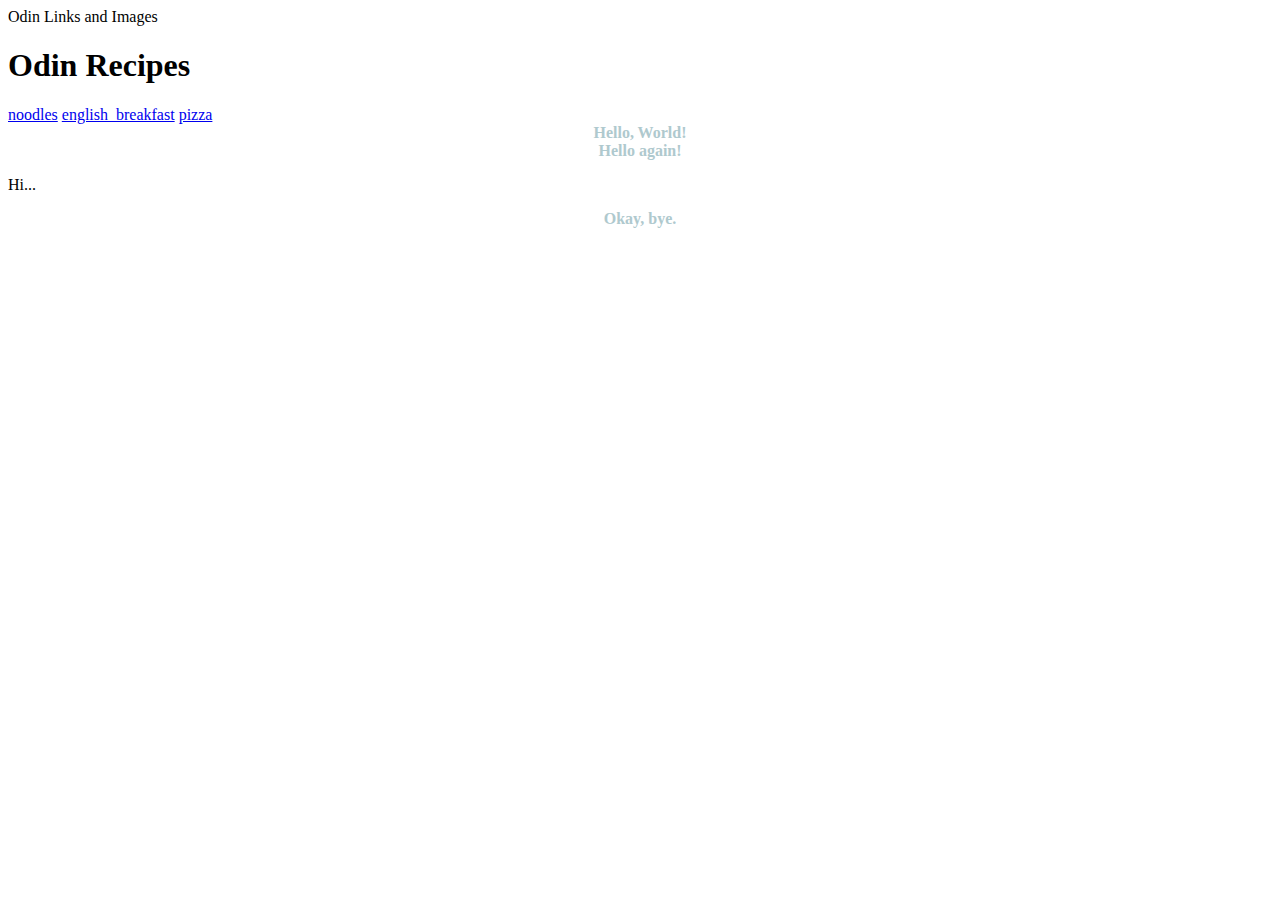
<file: index.html>
<!DOCTYPE html>
<html lang="en">
    <head>
        <meta charset="UTF-8"
    <title>Odin Links and Images</title>
   <link rel="stylesheet" href="recipes/styles.css">
    </head>

    <body>
        <h1>Odin Recipes</h1>
        <a href="recipes/noodles.html">noodles</a>
        <a href="recipes/english_breakfast.html">english_breakfast</a>
        <a href="recipes/pizza.html">pizza</a>
       <div>Hello, World!</div>
       <div>Hello again!</div>
       <p>Hi...</p>
       <div>Okay, bye.</div>
    </body>
</html>
</file>
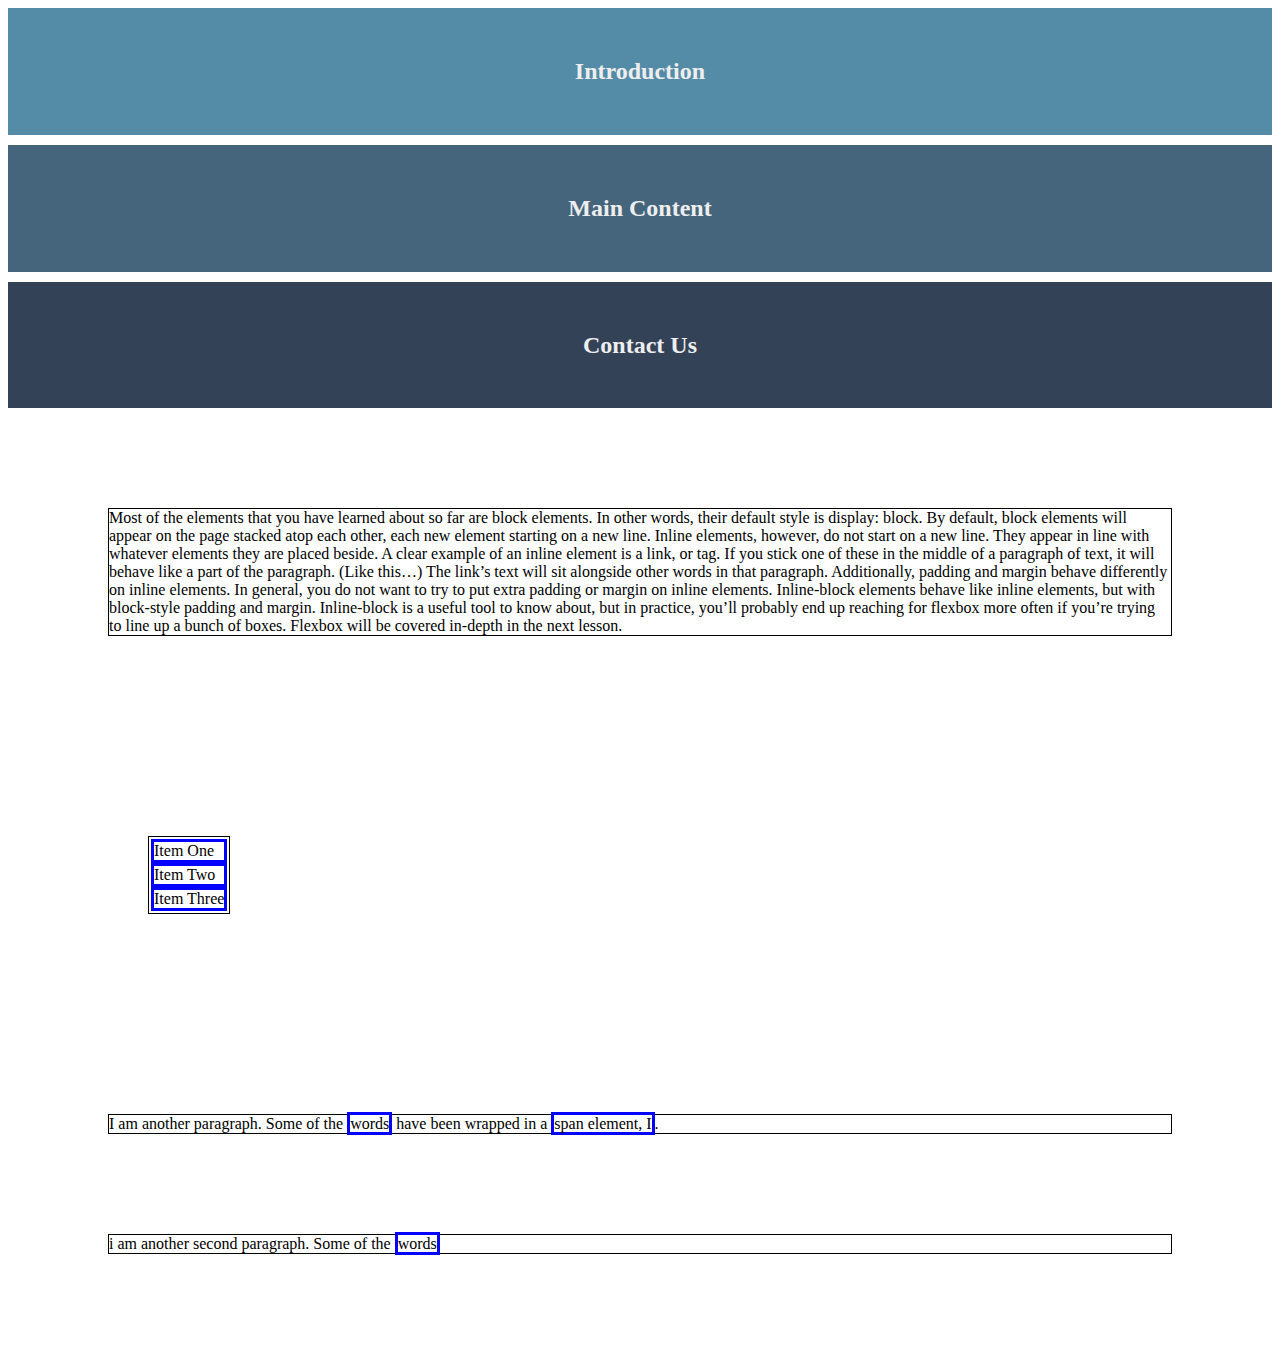
<file: border_boxmodel.html>
<!DOCTYPE html>
<html lang="en">
  <head>
    <meta charset="UTF-8">
    <meta http-equiv="X-UA-Compatible" content="IE=edge">
    <meta name="viewport" content="width=device-width, initial-scale=1.0">
    <title>Fix the Cascade</title>
    <link rel="stylesheet" href="recipes/BoxModel2.css"
  </head>
  <body>
    <div class="introduction">
      <h2>Introduction</h2>
   </div>
   
   <div class="main-content">
      <h2>Main Content</h2>
   </div>
   
   <div class="contact-us">
      <h2>Contact Us</h2>
   </div>
    <p>Most of the elements that you have learned about so far are block elements. In other words, their default style is display: block. By default, block elements will appear on the page stacked atop each other, each new element starting on a new line.

      Inline elements, however, do not start on a new line. They appear in line with whatever elements they are placed beside. A clear example of an inline element is a link, or <a> tag. If you stick one of these in the middle of a paragraph of text, it will behave like a part of the paragraph. (Like this…) The link’s text will sit alongside other words in that paragraph. Additionally, padding and margin behave differently on inline elements. In general, you do not want to try to put extra padding or margin on inline elements.
      
      Inline-block elements behave like inline elements, but with block-style padding and margin. Inline-block is a useful tool to know about, but in practice, you’ll probably end up reaching for flexbox more often if you’re trying to line up a bunch of boxes. Flexbox will be covered in-depth in the next lesson.
    </p>
<ol>
<ul>
  <li>Item One</li>
  <li>Item Two</li>
  <li>Item Three</li>
</ul>
</ol>
<p>I am another paragraph. Some of the <span class="block">words</span> have been wrapped in a <span>span element, I</span>.</p>
<p>i am another second paragraph. Some of the <span class="block">words</span> </p>
  </body>
</file>
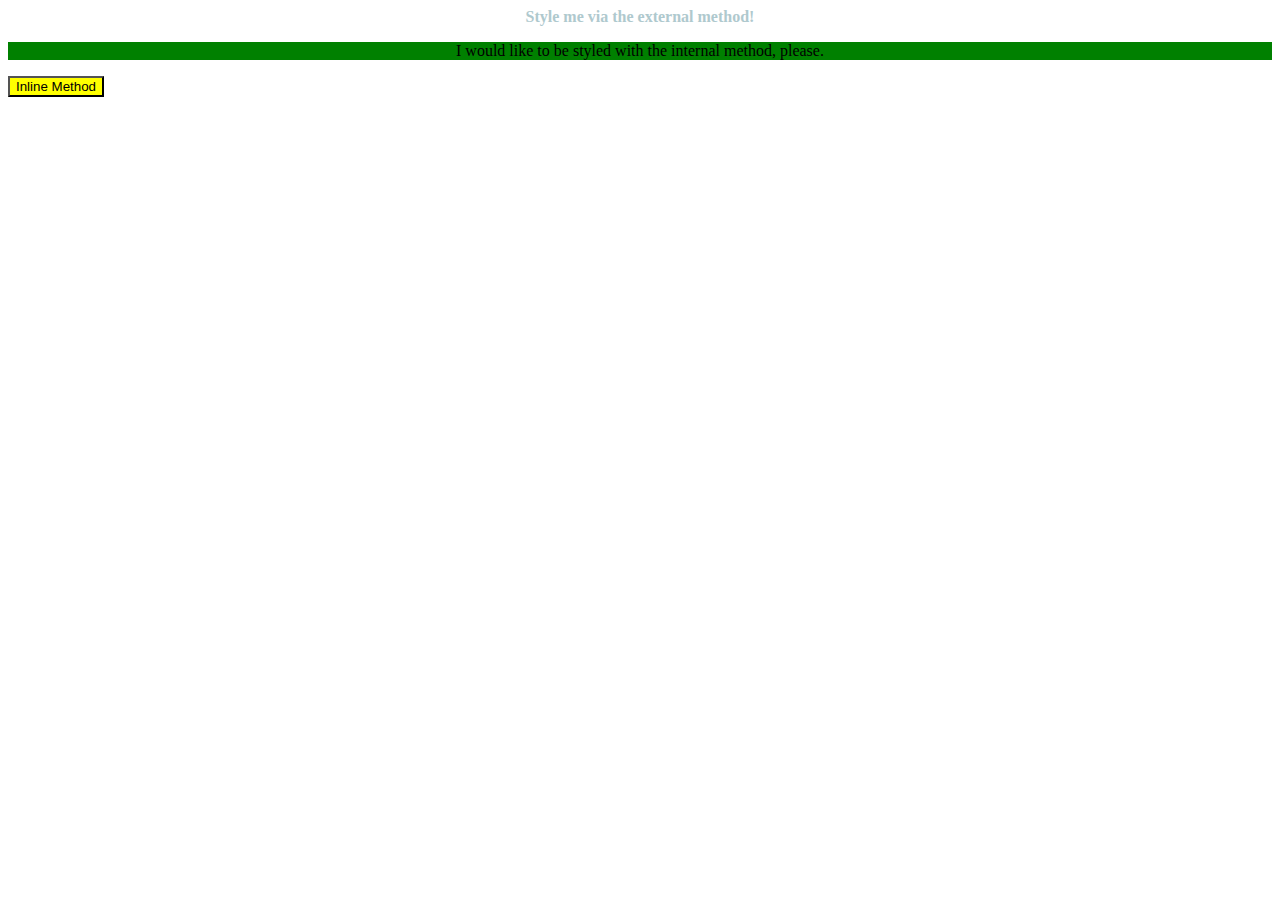
<file: index2.html>
<!DOCTYPE html>
<html lang="en">
  <head>
    <meta charset="UTF-8">
    <meta http-equiv="X-UA-Compatible" content="IE=edge">
    <meta name="viewport" content="width=device-width, initial-scale=1.0">
    <title>Methods for Adding CSS</title>
    <link rel="stylesheet" href="recipes/styles.css">
   
   <style>
       p {
           background-color: green;
           font-size: 32 px;
           text-align: center;
       }
   </style>
    <div>Style me via the external method!</div>
    <p>I would like to be styled with the internal method, please.</p>
    <button style="background-color: yellow;font-size: 20 px">Inline Method</button>
  </body>
</html>
</file>
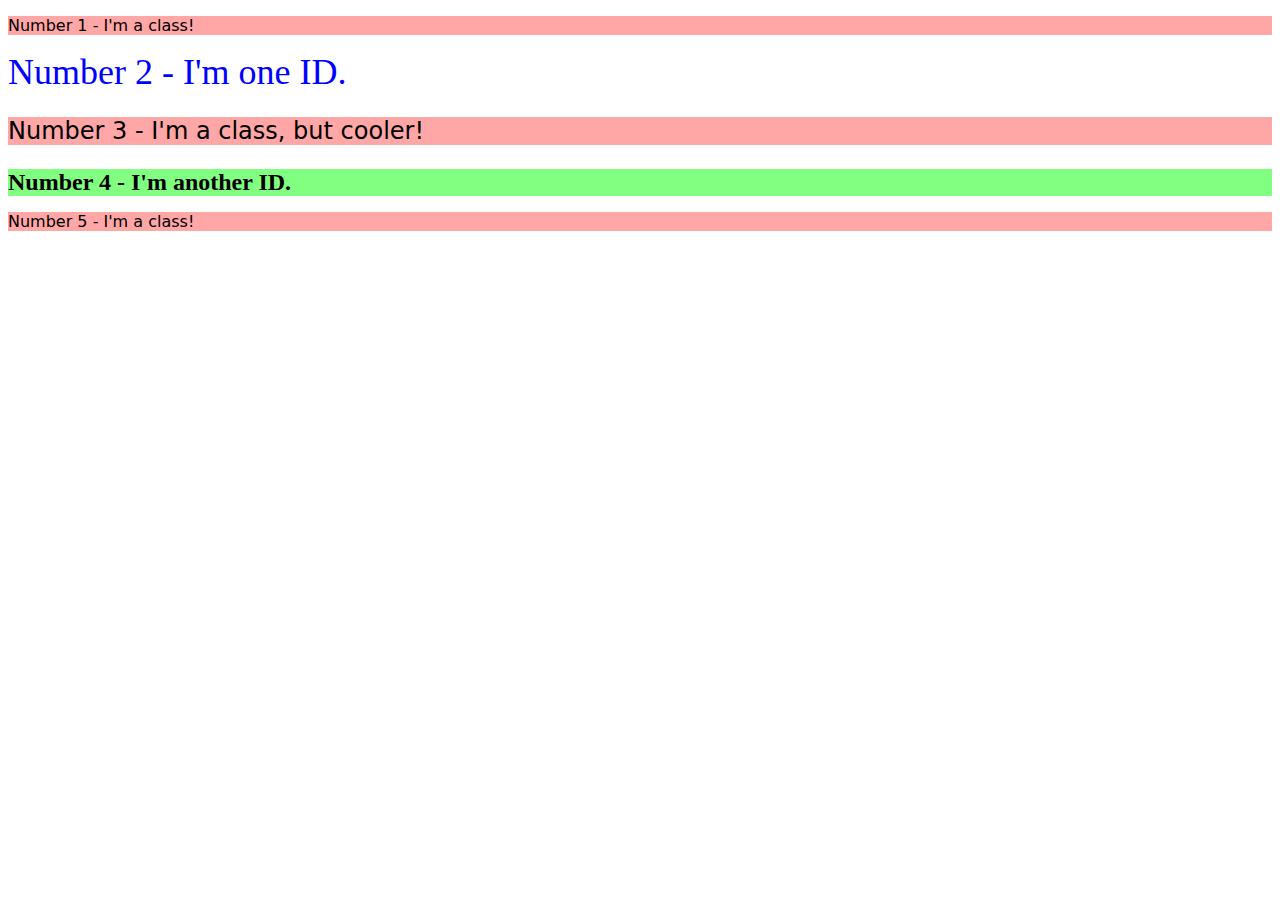
<file: index3.html>
<!DOCTYPE html>
<html lang="en">
  <head>
    <meta charset="UTF-8">
    <meta http-equiv="X-UA-Compatible" content="IE=edge">
    <meta name="viewport" content="width=device-width, initial-scale=1.0">
    <title>Class and ID Selectors</title>
    <link rel="stylesheet" href="recipes/styles2.css">
  </head>
  <body>
    <p class= "odd">Number 1 - I'm a class!</p>
    <div id="two">Number 2 - I'm one ID.</div>
    <p class="odd oddly-cool">Number 3 - I'm a class, but cooler!</p>
    <div id="four">Number 4 - I'm another ID.</div>
    <p class="odd">Number 5 - I'm a class!</p>
  </body>
</html>
</file>
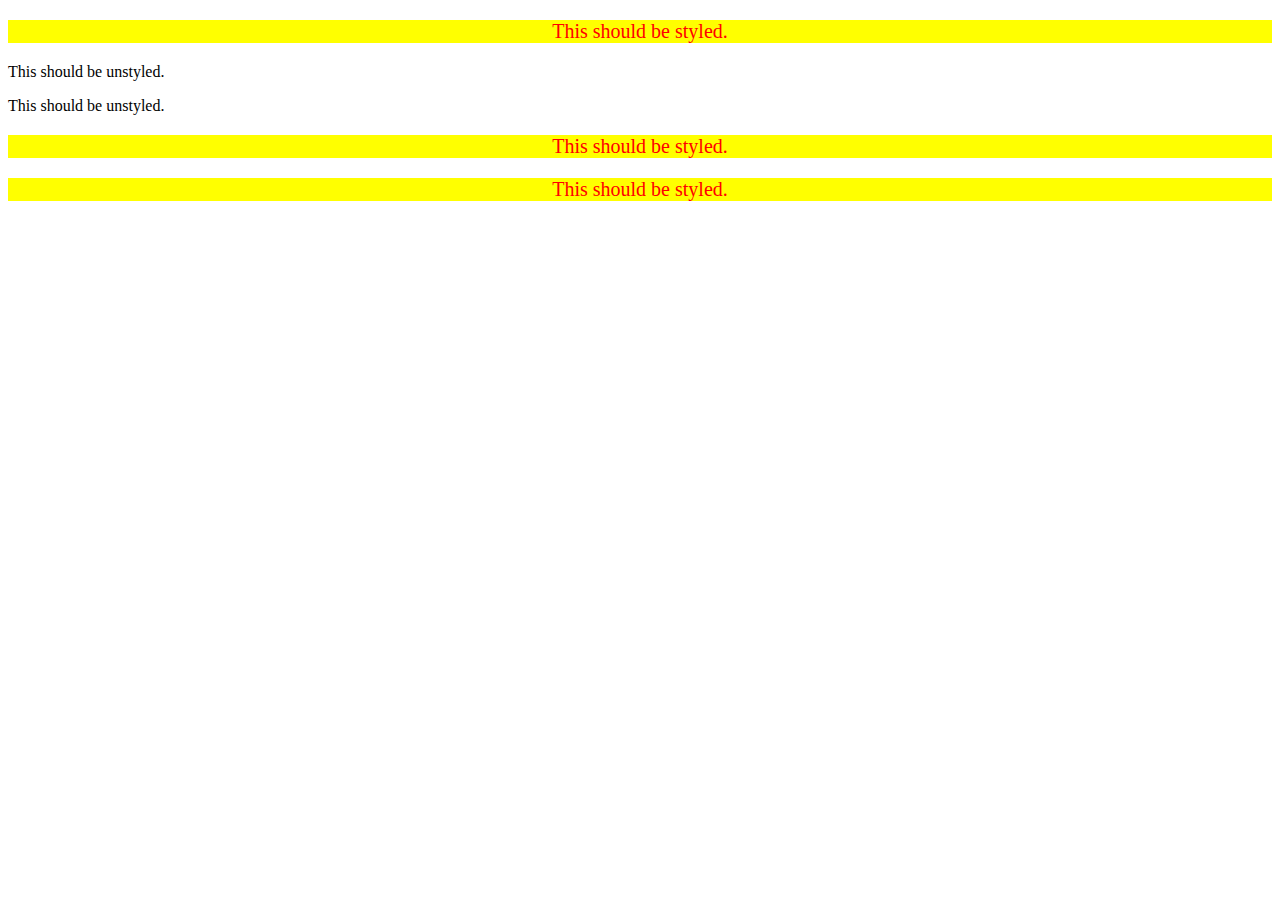
<file: index5.html>
<!DOCTYPE html>
<html lang="en">
  <head>
    <meta charset="UTF-8">
    <meta http-equiv="X-UA-Compatible" content="IE=edge">
    <meta name="viewport" content="width=device-width, initial-scale=1.0">
    <title>Descendant Combinator</title>
    <link rel="stylesheet" href="recipes/styles4.css">
  </head>
  <body>
    <div class="container">
      <p class="text">This should be styled.</p>
    </div>
    <p class="text">This should be unstyled.</p>
    <p class="text">This should be unstyled.</p>
    <div class="container">
      <p class="text">This should be styled.</p>
      <p class="text">This should be styled.</p>
    </div>
  </body>
</html>
</file>
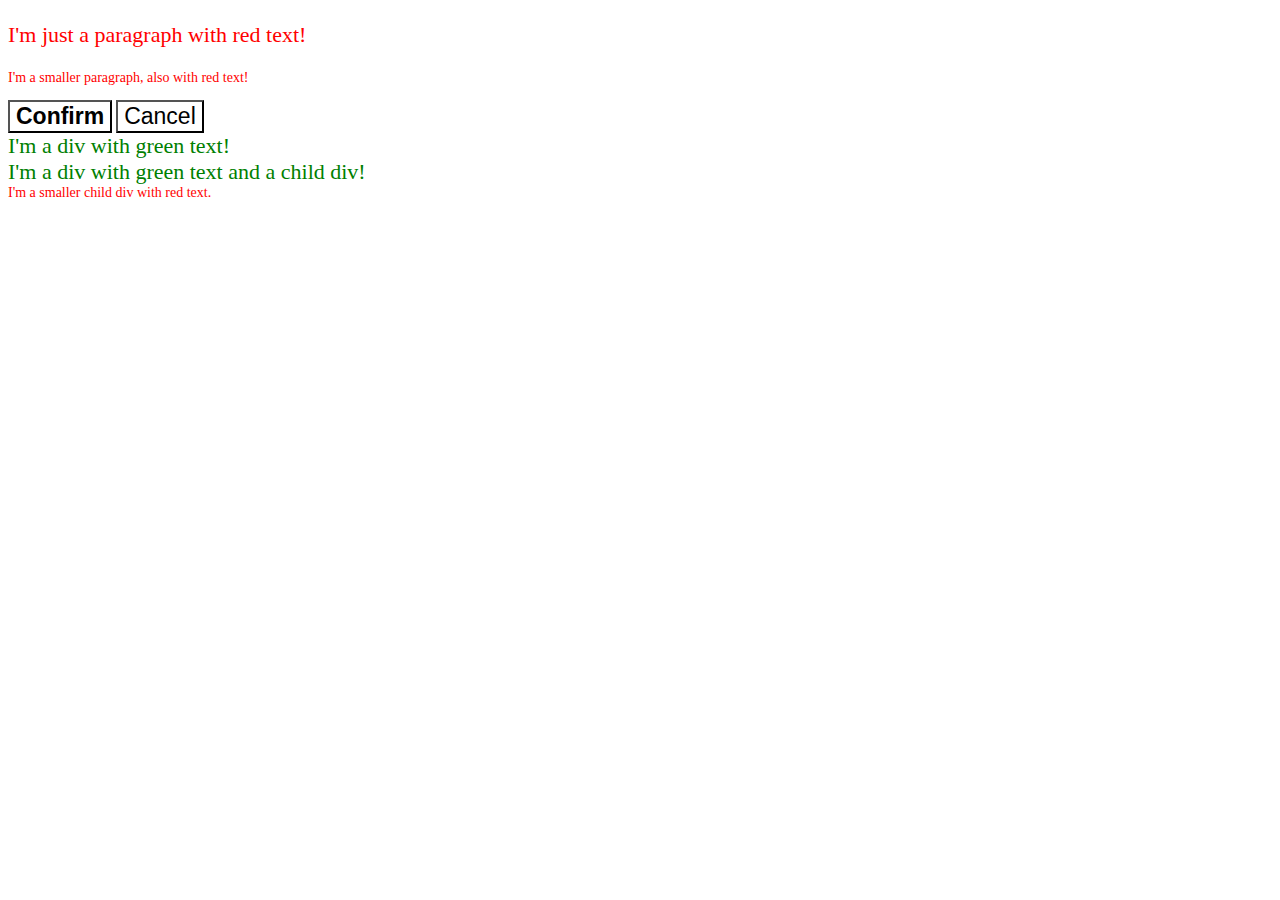
<file: index6.html>
<!DOCTYPE html>
<html lang="en">
  <head>
    <meta charset="UTF-8">
    <meta http-equiv="X-UA-Compatible" content="IE=edge">
    <meta name="viewport" content="width=device-width, initial-scale=1.0">
    <title>Fix the Cascade</title>
    <link rel="stylesheet" href="recipes/styles5.css">
  </head>
  <body>
    <p class="para">I'm just a paragraph with red text!</p>
    <p class="para small-para" id="preview">I'm a smaller paragraph, also with red text!</p>

    <button id="confirm-button" class="button confirm">Confirm</button>
    <button id="cancel-button" class="button cancel">Cancel</button>

    <div class="text">I'm a div with green text!</div>
    <div class="text">I'm a div with green text and a child div!
      <div class="text child" id="little">I'm a smaller child div with red text.</div>
    </div>
  </body>
</html>
</file>
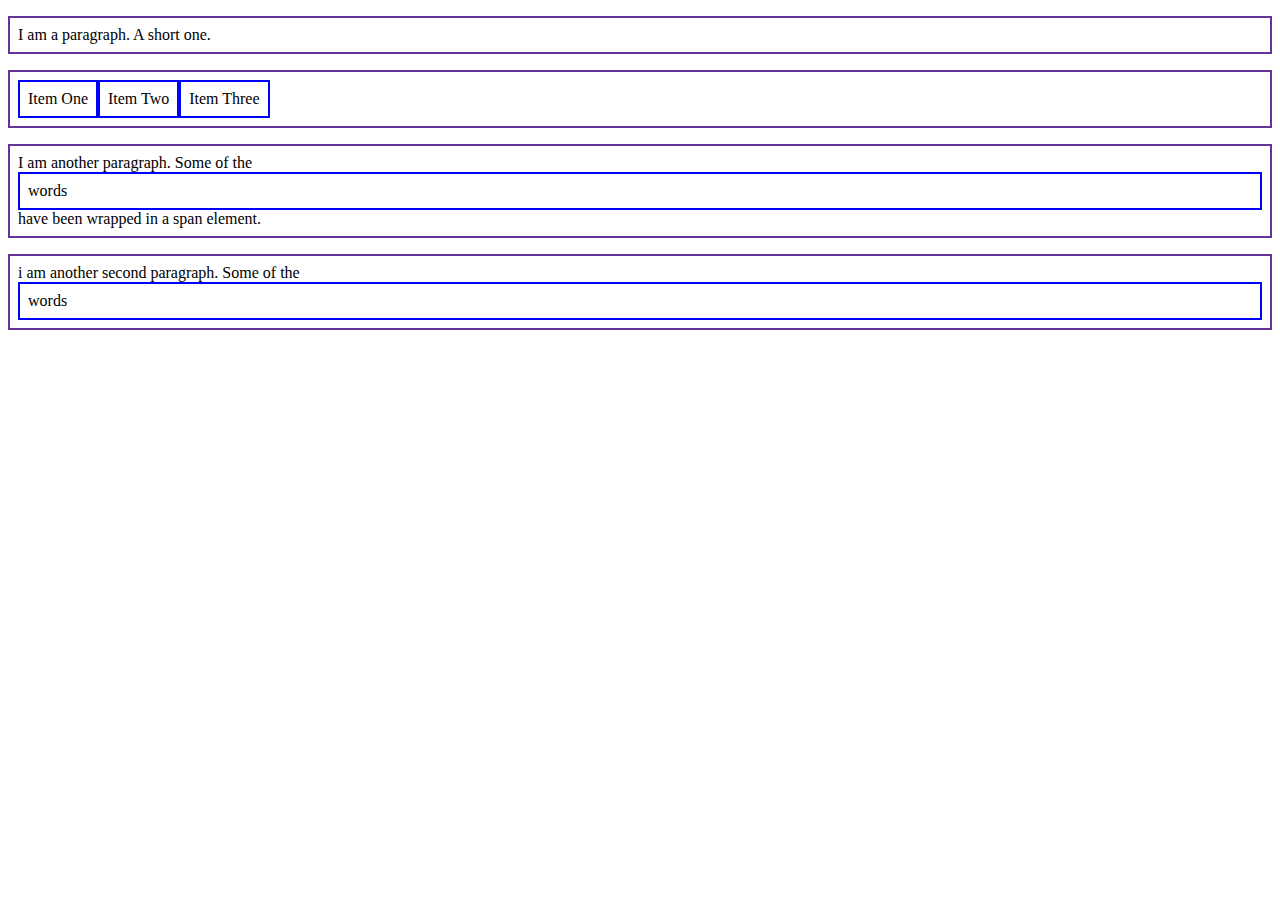
<file: index7.html>
<!DOCTYPE html>
<html lang="en">
  <head>
    <meta charset="UTF-8">
    <meta http-equiv="X-UA-Compatible" content="IE=edge">
    <meta name="viewport" content="width=device-width, initial-scale=1.0">
    <title>Fix the Cascade</title>
    <link rel="stylesheet" href="recipes/styles6.css">
  </head>
<body>
<p>I am a paragraph. A short one.</p>
<ul>
  <li>Item One</li>
  <li>Item Two</li>
  <li>Item Three</li>
</ul>
<p>I am another paragraph. Some of the <span class="block">words</span> have been wrapped in a <span>span element</span>.</p>
<p>i am another second paragraph. Some of the <span class="block">words</span> </p>
</body>    
</html>
</file>
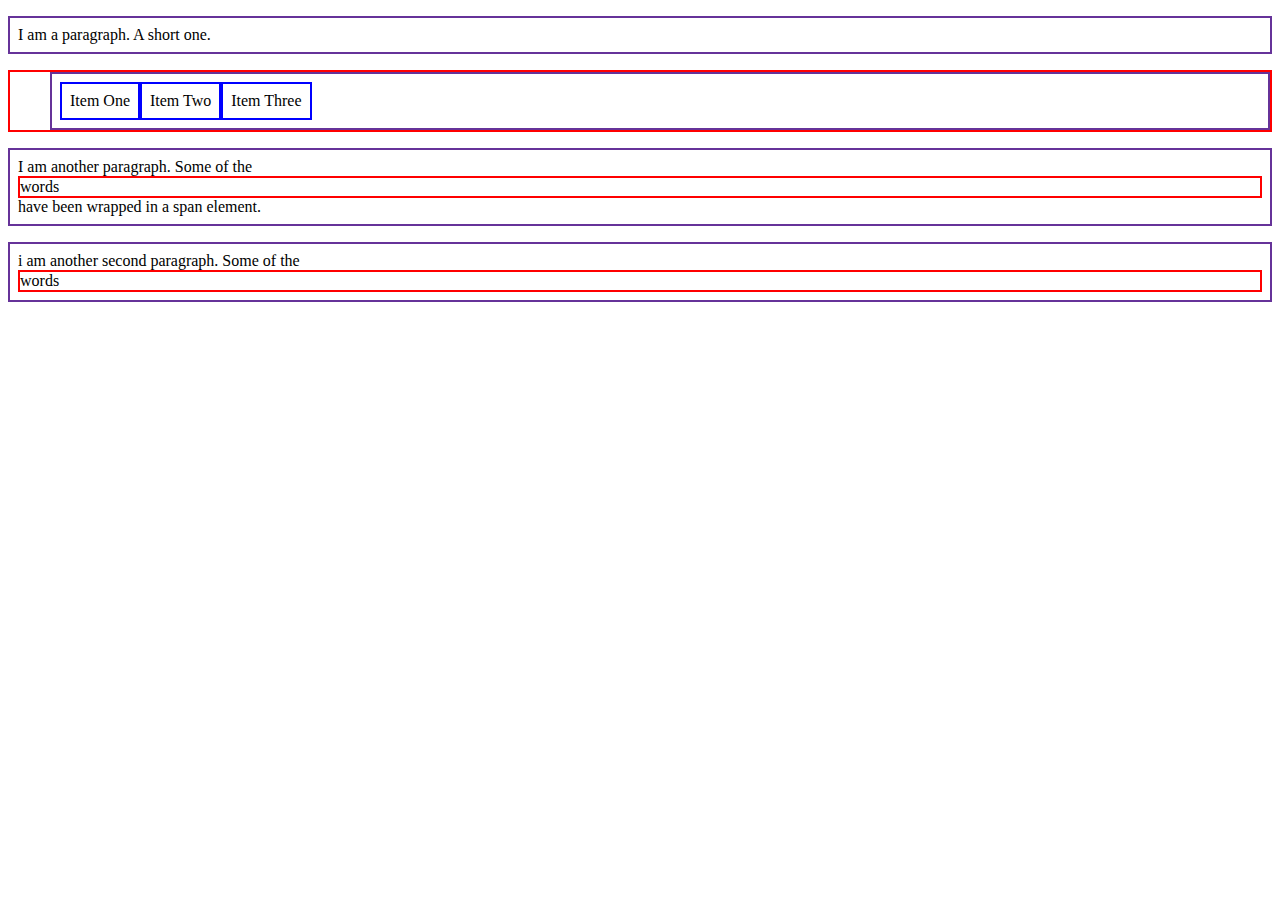
<file: index8.html>
<!DOCTYPE html>
<html lang="en">
  <head>
    <meta charset="UTF-8">
    <meta http-equiv="X-UA-Compatible" content="IE=edge">
    <meta name="viewport" content="width=device-width, initial-scale=1.0">
    <title>Fix the Cascade</title>
    <link rel="stylesheet" href="recipes/styles7.css">
  </head>
  <body>
    <p>I am a paragraph. A short one.</p>
<ol>
<ul>
  <li>Item One</li>
  <li>Item Two</li>
  <li>Item Three</li>
</ul>
</ol>
<p>I am another paragraph. Some of the <span class="block">words</span> have been wrapped in a <span>span element</span>.</p>
<p>i am another second paragraph. Some of the <span class="block">words</span> </p>
  </body>
</file>
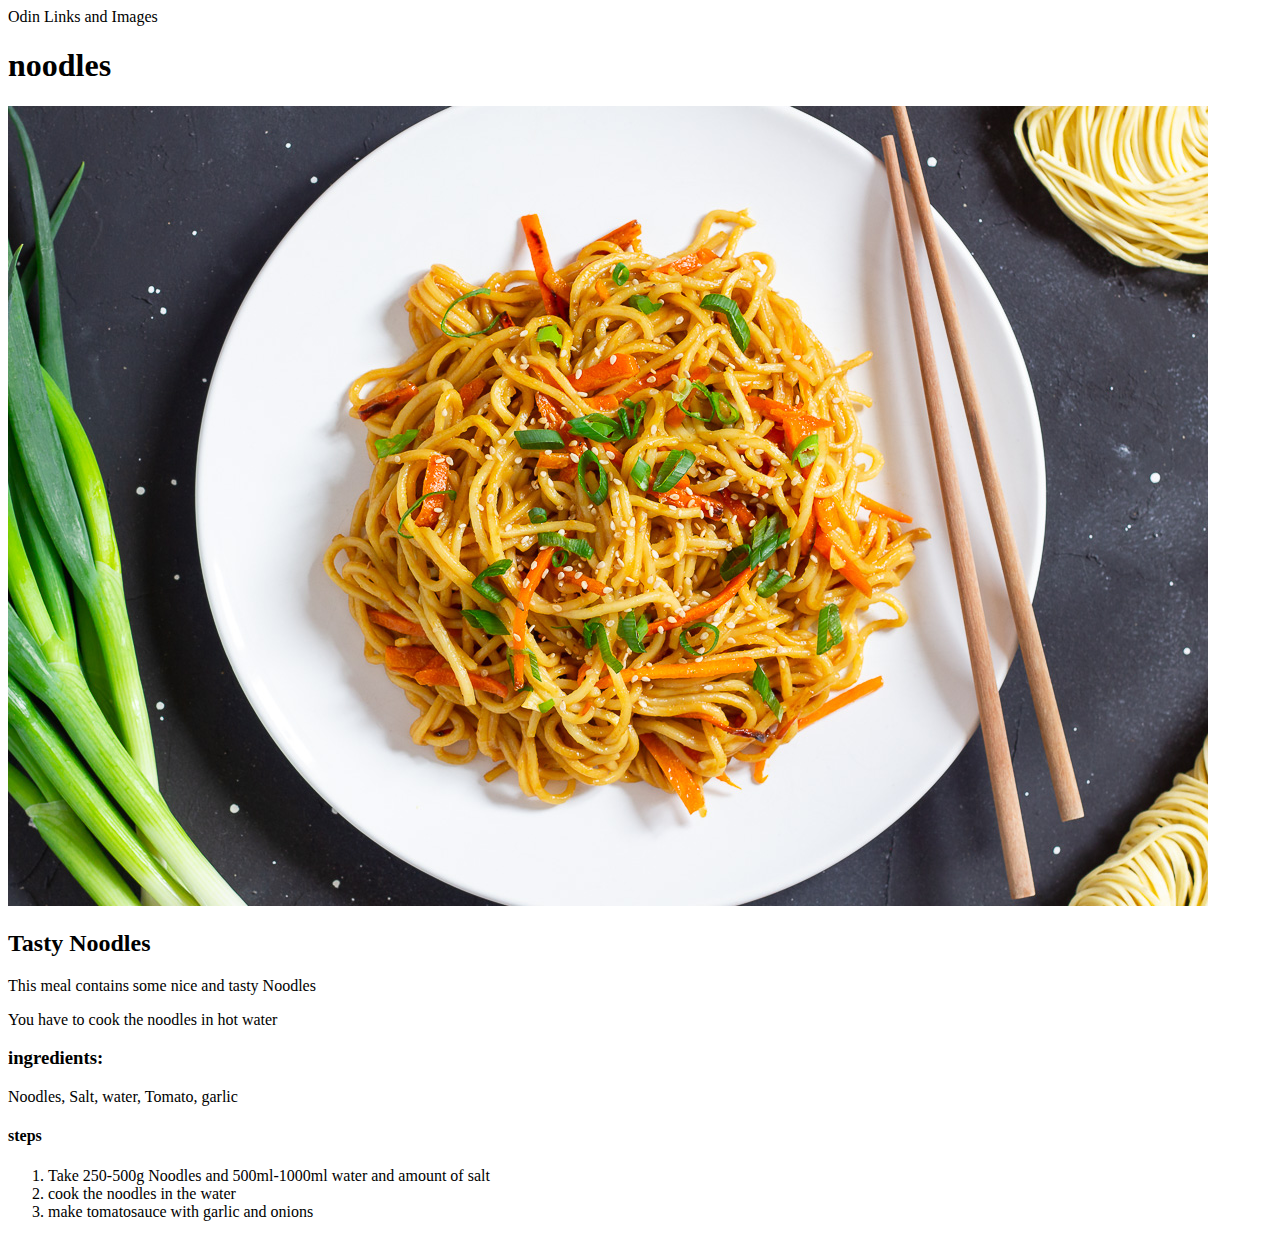
<file: recipes/noodles.html>
<!DOCTYPE html>
<html lang="en">
    <head>
        <meta charset="UTF-8"
    <title>Odin Links and Images</title>
    </head>

    <body>
        <h1>noodles</h1>
        <!--<a href="https://www.theodinproject.com/about">click me</a>
      
        <a href="pages/about.html">About</a>-->
      
        <img src="images/noodles.jpg">
    <!-- I am a html comment -->
    
    <h2>Tasty Noodles</h2>
    <p>This meal contains some nice and tasty Noodles</p>
    <p>You have to cook the noodles in hot water</p>
    <h3>ingredients:</h3>
    <p>Noodles, Salt, water, Tomato, garlic</p>
    <h4>steps</h4>
    <ol>
        <li>Take 250-500g Noodles and 500ml-1000ml water and amount of salt</li>
        <li>cook the noodles in the water</li>
        <li>make tomatosauce with garlic and onions</li>
      </ol>
</html>
</file>
<file: recipes/styles.css>
div {
    color: rgb(175, 201, 206);
      font-size: 32 px;
      text-align: center;
      font-weight: bold;
  }
  .alert-text {
    color: blue;
  }
#title1 {
  background-color: red;
  color: white;
  font-weight: sans-serif;
}
#title2 {
  color: blue;
  font-size: 36px;
  font-weight: verdana; 
}
</file>
<file: recipes/BoxModel2.css>
div{
  padding: 30px;
  text-align: center;
  margin-bottom: 10px;
  color: #EEE;
}
.introduction {
  background-color: #548CA8;
}

.main-content {
  background-color: #44657c;
}

.contact-us {
  background-color: #334257;
}
p, 
ul {
    width: auto;
    height: auto;
    padding: auto;
    margin: 100px;
    border: 0.5px solid black;
}

span,
li {
  border: 3px solid blue;
}

ul {
  display: inline-block;
  list-style: none;
  padding: 2px;
} 

.inline {
  display: inline;
}
</file>
<file: recipes/styles2.css>
.odd {
    background-color: rgb(255, 167, 167);
    font-family: Verdana, "DejaVu Sans", sans-serif;
  }
  
  .oddly-cool {
    font-size: 24px;
  }
  
  #two {
    color: #0000ff;
    font-size: 36px;
  }
  
  #four {
    background-color: hsl(120, 100%, 75%);
    font-size: 24px;
    font-weight: bold;
  }
</file>
<file: recipes/styles4.css>
.container .text {
    background-color: yellow;
    color: red;
    font-size: 20px;
    text-align: center;
}
</file>
<file: recipes/styles5.css>
.para,
.small-para {
  color: hsl(0, 100%, 50%);
}

.small-para#preview {
  font-size: 14px;
}

.para {
  font-size: 22px;
}

.confirm {
  background: green;
  color: white;
  font-weight: bold;
} 

.button {
  background-color: rgb(255, 255, 255);
  color: rgb(0, 0, 0);
  font-size: 23px
}
  
#little.text.child {
  color: red;
  font-size: 14px;
}

div.text {
  color: green;
  font-size: 22px;
}
</file>
<file: recipes/styles6.css>
p, 
ul {
  border: 2px solid rebeccapurple;
  padding: .5em;
}

.block,
li {
  border: 2px solid blue;
  padding: .5em;
}

ul {
  display: flex;
  list-style: none;
}

.block {
  display: block;
}
</file>
<file: recipes/styles7.css>
p, 
ul {
  border: 2px solid rebeccapurple;
  padding: .5em;
}

.block,
ol 
     {
        border: 2px solid red;
      }

li {
  border: 2px solid blue;
  padding: .5em;
}

ul {
  display: flex;
  list-style: none;
}

.block {
  display: block;
}
</file>
